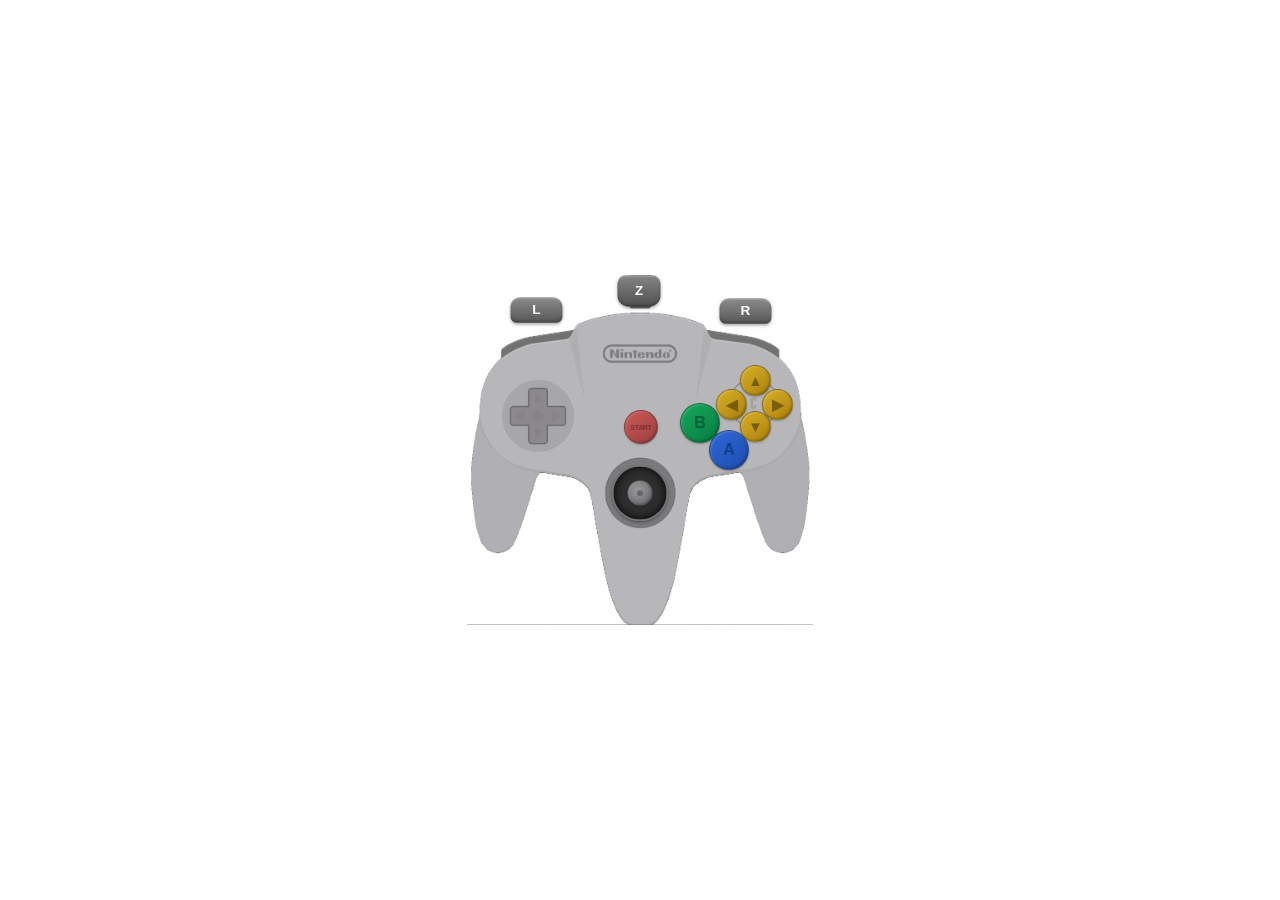
<file: overlay/index.html>
<!DOCTYPE html>
<html lang="en">

<head>

    <meta charset="UTF-8">

    <title>N64View</title>

    <link rel="stylesheet" href="style.css">

</head>

<body class="skin-classic">
    <div id="developer-header">
        <h1>N64View</h1>
        <h2>Developer Dashboard</h2>
    </div>

<div id="skin-controls">
    <label for="skin-select">Skin:</label>

    <select id="skin-select">
        <option value="classic">Classic N64</option>
        <option value="minimal">Minimal</option>
    </select>
</div>

<div id="viewport">
    <img
    id="controller-base"
    src="assets/n64-controller-base.png"
    alt=""
>
<div id="grid"></div>

    <div id="a-button" class="controller-button">A</div>
    <div id="b-button" class="controller-button">B</div>
    <div id="start-button" class="controller-button">START</div>
    <div id="z-button" class="controller-button">Z</div>

    <div id="l-button" class="controller-button">L</div>
    <div id="r-button" class="controller-button">R</div>

   <div id="c-buttons">
        <div id="c-up" class="c-button">▲</div>
        <div id="c-down" class="c-button">▼</div>
        <div id="c-left" class="c-button">◀</div>
        <div id="c-right" class="c-button">▶</div>
    </div>

    <div id="dpad">
        <div id="d-up" class="dpad-direction"></div>
        <div id="d-down" class="dpad-direction"></div>
        <div id="d-left" class="dpad-direction"></div>
        <div id="d-right" class="dpad-direction"></div>

        <div id="d-center"></div>
</div>

    <div id="stick-base">
        <div id="stick-indicator"></div>
    </div>

    <div id="layout-info"></div>

</div>
        
        <div id="debug-panel" class="panel">
            <p>
                A
                <span class="value" id="a-value">OFF</span>
            </p>

            <p>
                B
                <span class="value" id="b-value">OFF</span>
            </p>

            <p>
                Start
                <span class="value" id="start-value">OFF</span>
            </p>

            <p>
                Stick X
                <span class="value" id="stick-x">0.00</span>
            </p>

            <p>
                Stick Y
                <span class="value" id="stick-y">0.00</span>
            </p>
        </div>
    </div>

    <script type="module" src="js/main.js"></script>
</body>

</html>
</file>
<file: overlay/style.css>
html,
body {
    margin: 0;
    padding: 0;

    width: 100%;
    height: 100%;

    background: transparent !important;

    font-family: Arial, Helvetica, sans-serif;
}

/* Keep controller fonts consistent in Chrome and OBS */
.controller-button,
.c-button,
#dpad,
#stick-base {
    font-family: Arial, Helvetica, sans-serif;
}

body {
    position: relative;
    overflow: hidden;
}

#viewport {
    position: absolute;

    left: 50%;
    top: 50%;

    width: 400px;
    height: 350px;

    margin: 0;

    transform: translate(-50%, -50%);

    background: transparent !important;
    border-radius: 0;

    overflow: hidden;
}

h1,
h2 {
    text-align: center;
}

h1 {
    margin-top: 0;
    margin-bottom: 8px;
}

h2 {
    margin-top: 0;
    color: #aeb4c0;
    font-size: 18px;
}

.panel {
    margin-top: 24px;
}

#debug-panel {
    margin-top: 0;
}

.panel p {
    display: flex;
    justify-content: space-between;
    margin: 10px 0;
}

.value {
    font-weight: bold;
}

/* ---------- Controller Viewport ---------- */
#controller-base {
    position: absolute;
    inset: 0;

    width: 100%;
    height: 100%;

    object-fit: contain;

    opacity: 0.7;

    pointer-events: none;
}

#layout-info {
    display: none;
    position: absolute;
    left: 10px;
    bottom: 10px;
    z-index: 2;

    padding: 6px 10px;
    border-radius: 6px;

    background: rgba(0, 0, 0, 0.75);
    color: white;

    font-family: monospace;
    font-size: 13px;

    pointer-events: none;
}

#grid {
    position: absolute;
    inset: 0;
    pointer-events: none;
    display: none;
}

.grid-line {
    position: absolute;
    background: rgba(255, 255, 255, 0.15);
}

.grid-line.horizontal {
    height: 1px;
    width: 100%;
}

.grid-line.vertical {
    width: 1px;
    height: 100%;
}

/* ---------- Shared Controller Button ---------- */

.controller-button {
    cursor: grab;

    outline: none;
    position: absolute;
    z-index: 1;

    width: 60px;
    height: 60px;

    border-radius: 50%;

    color: white;
    font-weight: bold;

    display: flex;
    justify-content: center;
    align-items: center;

    transition:
        transform 0.12s ease,
        filter 0.12s ease;
}

.controller-button:active {
    cursor: grabbing;
}

/* ---------- C Buttons ---------- */

#c-buttons {
    position: absolute;
    width: 100px;
    height: 100px;
}

.c-button {
    position: absolute;

    width: 45px;
    height: 45px;

    border-radius: 50%;

    background: linear-gradient(
        145deg,
        #e5b91d,
        #b98d00
    );

    color: #6b5200;

    font-size: 20px;
    font-weight: bold;

    display: flex;
    align-items: center;
    justify-content: center;

    box-shadow:
        inset 2px 2px 3px rgba(255, 255, 255, 0.25),
        inset -2px -2px 4px rgba(0, 0, 0, 0.25),
        0 2px 4px rgba(0, 0, 0, 0.35);
}

/* Classic C-buttons */
body:not(.skin-minimal) .c-button {
    width: 29px;
    height: 29px;

    background: linear-gradient(
        145deg,
        #d7ad25 0%,
        #bd9417 60%,
        #a77e0b 100%
    );

    color: #7a5d08;

    font-size: 15px;

    box-shadow:
        inset 1px 1px 2px rgba(255, 255, 255, 0.22),
        inset -1px -1px 2px rgba(0, 0, 0, 0.22),
        0 1px 2px rgba(0, 0, 0, 0.28);
}

/* ---------- D-Pad Buttons ---------- */

#dpad {
    position: absolute;
    width: 72px;
    height: 72px;
    display: none
}

#d-up,
#d-down,
#d-left,
#d-right,
#d-center {
    position: absolute;
    width: 24px;
    height: 24px;
}

#d-up {
    left: 24px;
    top: 0;
}

#d-down {
    left: 24px;
    top: 48px;
}

#d-left {
    left: 0;
    top: 24px;
}

#d-right {
    left: 48px;
    top: 24px;
}

#d-center {
    left: 24px;
    top: 24px;
}

/* ---------- D-Pad Direction Markings ---------- */

#d-up::after,
#d-down::after,
#d-left::after,
#d-right::after {
    content: "";
    position: absolute;

    width: 6px;
    height: 6px;

    border-top: 2px solid #858189;
    border-left: 2px solid #858189;

    left: 50%;
    top: 50%;
}

#d-up::after {
    transform: translate(-50%, -25%) rotate(45deg);
}

#d-down::after {
    transform: translate(-50%, -75%) rotate(225deg);
}

#d-left::after {
    transform: translate(-25%, -50%) rotate(-45deg);
}

#d-right::after {
    transform: translate(-75%, -50%) rotate(135deg);
}

/* Classic D-pad center */
body:not(.skin-minimal) #d-center {
    background: transparent;

    box-shadow: none;

    border-radius: 0;

    z-index: 0;
}

body:not(.skin-minimal) #d-up,
body:not(.skin-minimal) #d-down,
body:not(.skin-minimal) #d-left,
body:not(.skin-minimal) #d-right {
    background: linear-gradient(
        145deg,
        #69656d 0%,
        #5b5860 55%,
        #4d4a51 100%
    );

    box-shadow:
        inset 1px 1px 2px rgba(255, 255, 255, 0.16),
        inset -1px -1px 2px rgba(0, 0, 0, 0.28),
        0 1px 2px rgba(0, 0, 0, 0.28);
}

/* ---------- A & B Buttons ---------- */

#a-button,
#b-button {
    border-radius: 50%;

    display: flex;
    align-items: center;
    justify-content: center;

        font-weight: bold;

    box-shadow:
        inset 3px 3px 4px rgba(255, 255, 255, 0.22),
        inset -3px -3px 5px rgba(0, 0, 0, 0.28),
        0 3px 5px rgba(0, 0, 0, 0.4);
}

body:not(.skin-minimal) #a-button {
    width: 38px;
    height: 38px;

    background: linear-gradient(
        145deg,
        #2f67d8,
        #1d4fae
    );

    color: #0f3f91;

    box-shadow:
        inset 2px 2px 3px rgba(255, 255, 255, 0.18),
        inset -2px -2px 4px rgba(0, 0, 0, 0.25),
        0 2px 4px rgba(0, 0, 0, 0.35);
}

body:not(.skin-minimal) #b-button {
    width: 38px;
    height: 38px;

    background: linear-gradient(
        145deg,
        #16a75c,
        #087d43
    );

    color: #075f36;

    box-shadow:
        inset 2px 2px 3px rgba(255, 255, 255, 0.18),
        inset -2px -2px 4px rgba(0, 0, 0, 0.25),
        0 2px 4px rgba(0, 0, 0, 0.35);
}

/* ---------- Start Button ---------- */

#start-button {
    width: 38px;
    height: 38px;

    border-radius: 50%;

    background: linear-gradient(
        145deg,
        #e84b4b,
        #a92222
    );

    color: rgb(141, 12, 12);
    font-size: 9px;
    letter-spacing: -0.3px;
    font-weight: bold;

    display: flex;
    align-items: center;
    justify-content: center;

    box-shadow:
        inset 2px 2px 3px rgba(255, 255, 255, 0.22),
        inset -2px -2px 4px rgba(0, 0, 0, 0.3),
        0 3px 5px rgba(0, 0, 0, 0.4);
} 

/* Classic START button */
body:not(.skin-minimal) #start-button {
    width: 32px;
    height: 32px;

    background: linear-gradient(
        145deg,
        #c85a58,
        #9e3f3e
    );

    color: #7d302f;

    font-size: 7px;
    letter-spacing: -0.4px;

    box-shadow:
        inset 1px 1px 2px rgba(255, 255, 255, 0.18),
        inset -1px -1px 3px rgba(0, 0, 0, 0.25),
        0 2px 3px rgba(0, 0, 0, 0.3);
}

/* ---------- Z Button ---------- */

#z-button {
    width: 52px;
    height: 38px;

    border-radius: 10px 10px 14px 14px;

    background: linear-gradient(
        180deg,
        #8c8c8c,
        #555
    );

    color: white;
    font-size: 16px;
    font-weight: bold;

    display: flex;
    align-items: center;
    justify-content: center;

    box-shadow:
        inset 0 2px 3px rgba(255, 255, 255, 0.2),
        inset 0 -3px 4px rgba(0, 0, 0, 0.35),
        0 3px 5px rgba(0, 0, 0, 0.4);
}

/* Classic Z button */
body:not(.skin-minimal) #z-button {
    transform: scale(0.83);
    transform-origin: center;

    background: linear-gradient(
        180deg,
        #858585 0%,
        #686868 55%,
        #505050 100%
    );

    color: white;

    box-shadow:
        inset 0 2px 2px rgba(255, 255, 255, 0.20),
        inset 0 -2px 3px rgba(0, 0, 0, 0.30),
        0 2px 4px rgba(0, 0, 0, 0.35);
}

/* ---------- Shoulder Buttons ---------- */

#l-button,
#r-button {
    width: 65px;
    height: 32px;

    border-radius: 12px 12px 8px 8px;

    background: linear-gradient(
        180deg,
        #9a9a9a 0%,
        #777 55%,
        #5d5d5d 100%
    );

    color: white;

    font-size: 17px;
    font-weight: bold;

    display: flex;
    align-items: center;
    justify-content: center;

    box-shadow:
        inset 0 2px 2px rgba(255, 255, 255, 0.25),
        inset 0 -3px 3px rgba(0, 0, 0, 0.25),
        0 3px 5px rgba(0, 0, 0, 0.4);
}

/* Classic L / R buttons */
body:not(.skin-minimal) #l-button,
body:not(.skin-minimal) #r-button {
    transform: scale(0.80);
    transform-origin: center;

    background: linear-gradient(
        180deg,
        #8b8b8b 0%,
        #6f6f6f 55%,
        #555 100%
    );

    color: white;

    box-shadow:
        inset 0 2px 2px rgba(255, 255, 255, 0.20),
        inset 0 -2px 3px rgba(0, 0, 0, 0.28),
        0 2px 4px rgba(0, 0, 0, 0.35);
}

/* ---------- Stick ---------- */

#stick-base {
    position: absolute;

    width: 70px;
    height: 70px;

    border-radius: 50%;

    background: radial-gradient(
        circle at center,
        #3a3a3a 0%,
        #2a2a2a 58%,
        #171717 100%
    );

    border: 2px solid #767676;

    box-shadow:
        inset 0 0 10px rgba(0, 0, 0, 0.75),
        0 2px 4px rgba(0, 0, 0, 0.35);
}

/* Classic stick visual size */
body:not(.skin-minimal) #stick-base {
    transform: scale(0.76);
    transform-origin: center;
}

#stick-indicator {
    position: absolute;

    width: 32px;
    height: 32px;

    border-radius: 50%;

    background:
        radial-gradient(
            circle at 50% 45%,
            #9a9a9a 0%,
            #7a7a7a 60%,
            #5f5f5f 100%
        );

    border: 2px solid #4f4f4f;

    box-shadow:
        inset 1px 1px 2px rgba(255, 255, 255, 0.18),
        inset -1px -1px 2px rgba(0, 0, 0, 0.3),
        0 2px 3px rgba(0, 0, 0, 0.45);

    left: 50%;
    top: 50%;

    transform: translate(-50%, -50%);
}

#stick-indicator::after {
    content: "";

    position: absolute;

    width: 8px;
    height: 8px;

    border-radius: 50%;

    background: #696969;

    left: 50%;
    top: 50%;

    transform: translate(-50%, -50%);

    box-shadow:
        inset 0 1px 1px rgba(255, 255, 255, 0.12);
}

/* Classic analog stick knob appearance */
body:not(.skin-minimal) #stick-indicator {
    background: radial-gradient(
        circle at 42% 38%,
        #9a989a 0%,
        #858386 38%,
        #706e72 70%,
        #5d5b5f 100%
    );

    border: 1px solid #4f4d51;

    box-shadow:
        inset 1px 1px 2px rgba(255, 255, 255, 0.20),
        inset -1px -1px 3px rgba(0, 0, 0, 0.28),
        0 1px 2px rgba(0, 0, 0, 0.35);
}

body:not(.skin-minimal) #stick-indicator::after {
    background: #666468;

    box-shadow:
        inset 0 1px 1px rgba(255, 255, 255, 0.12);
}

/* ---------- Classic Skin Final Polish ---------- */

/* Consistent molded edge for face controls */
body:not(.skin-minimal) #a-button,
body:not(.skin-minimal) #b-button,
body:not(.skin-minimal) #start-button,
body:not(.skin-minimal) .c-button {
    border: 1px solid rgba(40, 40, 40, 0.35);
}

/* Slight highlight around A/B */
body:not(.skin-minimal) #a-button,
body:not(.skin-minimal) #b-button {
    box-shadow:
        inset 1px 1px 2px rgba(255, 255, 255, 0.20),
        inset -1px -1px 3px rgba(0, 0, 0, 0.25),
        0 1px 2px rgba(0, 0, 0, 0.30);
}

/* Keep START softer and less prominent */
body:not(.skin-minimal) #start-button {
    box-shadow:
        inset 1px 1px 2px rgba(255, 255, 255, 0.15),
        inset -1px -1px 2px rgba(0, 0, 0, 0.22),
        0 1px 2px rgba(0, 0, 0, 0.25);
}

/* C-buttons: slightly cleaner molded yellow plastic */
body:not(.skin-minimal) .c-button {
    box-shadow:
        inset 1px 1px 2px rgba(255, 255, 255, 0.20),
        inset -1px -1px 2px rgba(0, 0, 0, 0.20),
        0 1px 2px rgba(0, 0, 0, 0.25);
}

/* ---------- Developer UI ---------- */

#developer-header h1 {
    font-size: 28px;
}

#developer-header h2 {
    font-size: 16px;
    opacity: 0.75;
}

#debug-panel {
    font-size: 14px;
    opacity: 0.9;
}

/* ---------- Viewer / Editor Visibility ---------- */

#developer-header,
#debug-panel {
    display: none;
}

body.editor-mode #developer-header,
body.editor-mode #debug-panel {
    display: block;
}

body.editor-mode {
    background: #101114 !important;
    color: white;
    overflow: auto;
}
body.editor-mode #developer-header h1 {
    color: white;
}

body.editor-mode #developer-header h2 {
    color: #aeb4c0;
}

body.editor-mode #skin-controls {
    color: white;
}

body.editor-mode #debug-panel {
    color: white;
}

/* ---------- Editor Mode Layout ---------- */

body.editor-mode #developer-header {
    display: block;

    position: fixed;
    top: 20px;
    left: 20px;

    z-index: 1000;
}

body.editor-mode #debug-panel {
    display: block;

    position: fixed;
    top: 20px;
    right: 20px;

    width: 180px;
    margin: 0;
    padding: 12px;

    background: rgba(20, 20, 20, 0.92);
    border-radius: 8px;

    z-index: 1000;
}

body.editor-mode #debug-panel p {
    display: flex;
    justify-content: space-between;

    margin: 8px 0;
}

body.editor-mode #viewport {
    transform: translate(-50%, calc(-50% + 45px));

    background: #111 !important;
    border-radius: 12px;
}

body.editor-mode #skin-select {
    background: #2a2d33;
    color: white;

    border: 1px solid #555;
    border-radius: 4px;

    padding: 4px 8px;
}

/* Never show editor grid in viewer mode */
body:not(.editor-mode) #grid {
    display: none !important;
}

body:not(.editor-mode) .grid-line {
    display: none !important;
}

#skin-controls {
    display: none;
}

body.editor-mode #skin-controls {
    display: block;

    position: fixed;
    top: 90px;
    left: 20px;

    z-index: 1000;
}

/* ---------- Minimal Skin ---------- */

/* Hide controller shell */
.skin-minimal #controller-base,
.skin-minimal #dpad,
.skin-minimal #l-button {
    display: none;
}

/* ---------- Minimal A + B ---------- */

.skin-minimal #a-button,
.skin-minimal #b-button {
    width: 52px;
    height: 52px;

    /* Flat dark translucent face */
    background: rgba(18, 18, 22, 0.92);

    border: 2px solid;

    color: rgba(255, 255, 255, 0.92);

    /* Cleaner, subtler depth */
    box-shadow:
        inset 0 0 0 1px rgba(255, 255, 255, 0.05),
        0 2px 4px rgba(0, 0, 0, 0.30);

    font-weight: bold;
}

/* Minimal A */
.skin-minimal #a-button {
    border-color: #3978ff;

    box-shadow:
        inset 0 0 0 1px rgba(57, 120, 255, 0.16),
        0 0 7px rgba(57, 120, 255, 0.30),
        0 2px 4px rgba(0, 0, 0, 0.30);
}

/* Minimal B */
.skin-minimal #b-button {
    border-color: #12bd6b;

    box-shadow:
        inset 0 0 0 1px rgba(18, 189, 107, 0.16),
        0 0 7px rgba(18, 189, 107, 0.30),
        0 2px 4px rgba(0, 0, 0, 0.30);
}

/* ---------- Minimal START ---------- */

.skin-minimal #start-button {
    width: 34px;
    height: 34px;

    background: rgba(18, 18, 22, 0.92);

    border: 2px solid #e84b4b;

    color: #ff8585;

    font-size: 8px;
    font-weight: bold;

    box-shadow:
        inset 0 0 0 1px rgba(232, 75, 75, 0.16),
        0 0 7px rgba(232, 75, 75, 0.30),
        0 2px 4px rgba(0, 0, 0, 0.30);
}

/* ---------- Minimal R + Z ---------- */

.skin-minimal #r-button,
.skin-minimal #z-button {
    width: 56px;
    height: 30px;

    background: rgba(18, 18, 22, 0.92);

    border: 2px solid #9a9a9a;

    color: rgba(255, 255, 255, 0.92);

    font-weight: bold;

    box-shadow:
        inset 0 0 0 1px rgba(255, 255, 255, 0.06),
        0 0 6px rgba(255, 255, 255, 0.16),
        0 2px 4px rgba(0, 0, 0, 0.30);
}

/* ---------- Minimal C Buttons ---------- */

.skin-minimal .c-button {
    width: 36px;
    height: 36px;

    background: rgba(18, 18, 22, 0.92);

    border: 2px solid #d6aa18;

    color: #f2c62e;

    font-size: 16px;
    font-weight: bold;

    box-shadow:
        inset 0 0 0 1px rgba(214, 170, 24, 0.16),
        0 0 7px rgba(214, 170, 24, 0.30),
        0 2px 4px rgba(0, 0, 0, 0.30);
}

/* ---------- Minimal Analog Stick ---------- */

/* Analog stick base */
.skin-minimal #stick-base {
    width: 68px;
    height: 68px;

    background: rgba(18, 18, 22, 0.92);

    border: 2px solid #888;

    box-shadow:
        inset 0 0 0 1px rgba(255, 255, 255, 0.05),
        inset 0 0 8px rgba(0, 0, 0, 0.35),
        0 0 6px rgba(255, 255, 255, 0.12),
        0 2px 4px rgba(0, 0, 0, 0.30);
}

/* Moving stick indicator */
.skin-minimal #stick-indicator {
    width: 30px;
    height: 30px;

    background: rgba(185, 185, 190, 0.95);

    border: 1px solid rgba(255, 255, 255, 0.18);

    box-shadow:
        inset 1px 1px 2px rgba(255, 255, 255, 0.18),
        inset -1px -1px 2px rgba(0, 0, 0, 0.22),
        0 0 5px rgba(255, 255, 255, 0.20),
        0 2px 3px rgba(0, 0, 0, 0.30);
}

/* Minimal has no center-dot decoration */
.skin-minimal #stick-indicator::after {
    display: none;
}

/* ---------- Minimal Pressed States ---------- */

.skin-minimal #a-button.is-pressed {
    background: #3978ff;
    color: white;

    box-shadow:
        0 0 16px rgba(57, 120, 255, 0.85),
        inset 0 0 8px rgba(255, 255, 255, 0.18);
}

.skin-minimal #b-button.is-pressed {
    background: #12bd6b;
    color: white;

    box-shadow:
        0 0 16px rgba(18, 189, 107, 0.85),
        inset 0 0 8px rgba(255, 255, 255, 0.18);
}

.skin-minimal #start-button.is-pressed {
    background: #e84b4b;
    color: white;

    box-shadow:
        0 0 14px rgba(232, 75, 75, 0.8);
}

.skin-minimal .c-button.is-pressed {
    background: #d6aa18;
    color: #1a1a1a;

    box-shadow:
        0 0 14px rgba(214, 170, 24, 0.85);
}

.skin-minimal #r-button.is-pressed,
.skin-minimal #z-button.is-pressed {
    background: #aaa;
    color: #111;

    box-shadow:
        0 0 12px rgba(255, 255, 255, 0.65);
}

/* ---------- Minimal Stick Activity ---------- */

.skin-minimal #stick-base {
    box-shadow:
        inset 0 0 0 1px rgba(255, 255, 255, 0.05),
        inset 0 0 8px rgba(0, 0, 0, 0.35),
        0 0 calc(6px + 10px * var(--stick-strength, 0))
            rgba(
                255,
                255,
                255,
                calc(0.12 + 0.45 * var(--stick-strength, 0))
            ),
        0 2px 4px rgba(0, 0, 0, 0.30);
}

.skin-minimal #stick-indicator {
    box-shadow:
        inset 1px 1px 2px rgba(255, 255, 255, 0.18),
        inset -1px -1px 2px rgba(0, 0, 0, 0.22),
        0 0 calc(5px + 8px * var(--stick-strength, 0))
            rgba(
                255,
                255,
                255,
                calc(0.20 + 0.50 * var(--stick-strength, 0))
            ),
        0 2px 3px rgba(0, 0, 0, 0.30);
}
</file>
